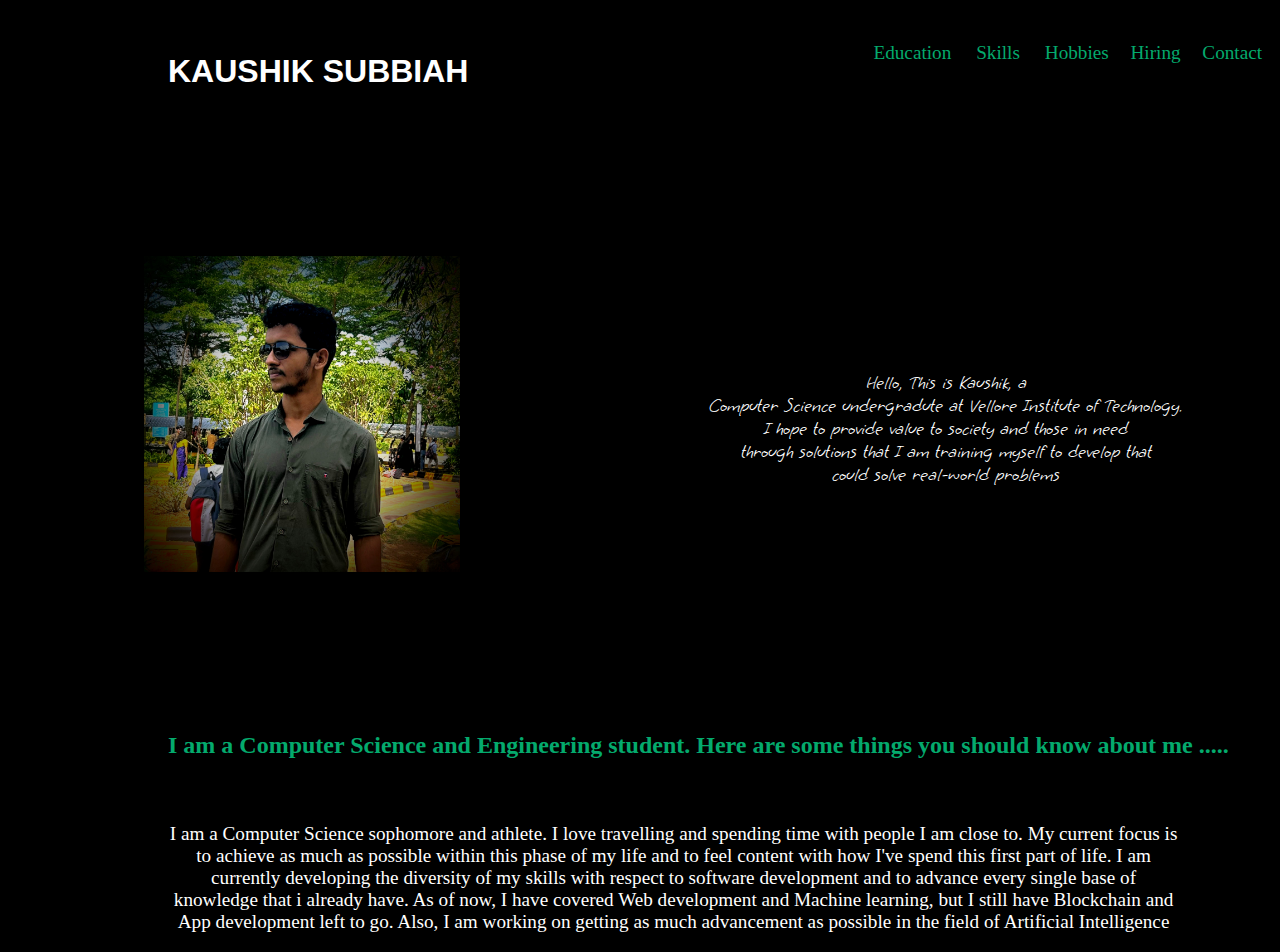
<file: index.html>
<! DOCTYPE html>

<html>
<head>
<title>Personal Website - Kaushik</title>
<link rel="stylesheet" href="style.css">
<link rel="preconnect" href="https://fonts.googleapis.com">
<link rel="preconnect" href="https://fonts.gstatic.com" crossorigin>
<link href="https://fonts.googleapis.com/css2?family=Grape+Nuts&display=swap" rel="stylesheet">
</head>

<body>

<div class="nav_bar">
<div style="margin-left: 10rem;"><h1 style="font-family:'Bebas Neue',sans-serif;">KAUSHIK SUBBIAH</h1></div>
<div class="nav_bar_buttons" style="margin-left: 25rem;"><a href="./education.html">Education</a></div>
<div class="nav_bar_buttons"><a href="./skills.html">Skills</a></div>
<div class="nav_bar_buttons"><a href="./hobbies.html">Hobbies</a></div>
<div class="nav_bar_buttons"><a href="./hiring.html">Hiring</a></div>
<div class="nav_bar_buttons"><a href="./contact.html">Contact</a></div>
</div>

<div class="nav_bar" id="photo">
<img src="./dp.jpg" class="animated-image" alt="Profile photo">
<div id="bio"><p>Hello, This is Kaushik, a <br>Computer Science undergradute at Vellore Institute of Technology.<br> I hope to provide value to society and those in need<br> through solutions that I am training myself to develop that<br> could solve real-world 
problems</p></div>
</div>

<div id="about"><h2>I am a Computer Science and Engineering student. Here are some things you should know about me ..... </h2></div>
<p id="knowledge">I am a Computer Science sophomore and athlete. I love travelling and spending time with people
I am close to. My current focus is to achieve as much as possible within this phase of my life and to feel content
with how I've spend this first part of life. I am currently developing the diversity of my skills with respect to 
software development and to advance every single base of knowledge that i already have. As of now, I have covered
Web development and Machine learning, but I still have Blockchain and App development left to go. Also, I am working on getting
as much advancement as possible in the field of Artificial Intelligence</p>


</body>
</html>
</file>
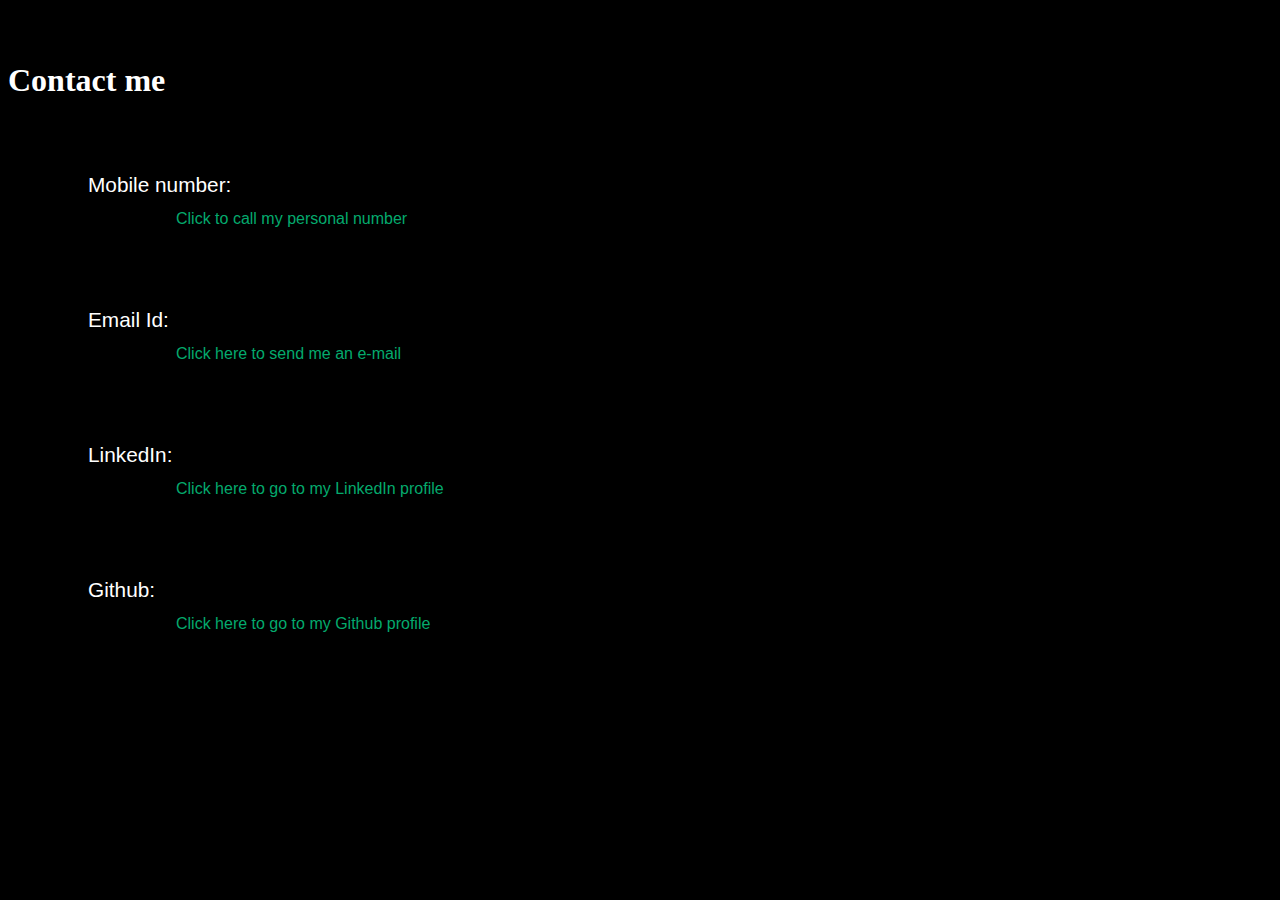
<file: contact.html>
<! DOCTYPE html>

<html>
<head>
<title>Personal Website - Kaushik</title>
<link rel="stylesheet" href="style.css">
<link rel="preconnect" href="https://fonts.googleapis.com">
<link rel="preconnect" href="https://fonts.gstatic.com" crossorigin>
<link href="https://fonts.googleapis.com/css2?family=Grape+Nuts&display=swap" rel="stylesheet">
</head>

<body>

<h1 style="line-height:9rem">Contact me</h1>
<dl>
    <dt>Mobile number:
        <dd><a href="tel:+91900348351">Click to call my personal number</a></dd></ol>
    <dt>Email Id:</dt>
        <dd><a href="mailto:kaushiksubbiah05@gmail.com">Click here to send me an e-mail</a></dd>
    <dt>LinkedIn:</dt>
        <dd><a href="https://www.linkedin.com/in/kaushik-subbiah-80b287236/">Click here to go to my LinkedIn profile</a></dd>
    <dt>Github:</dt>
            <dd><a href="https://github.com/kaushik-sb">Click here to go to my Github profile</a></dd>
</dl>

</body>
</html>
</file>
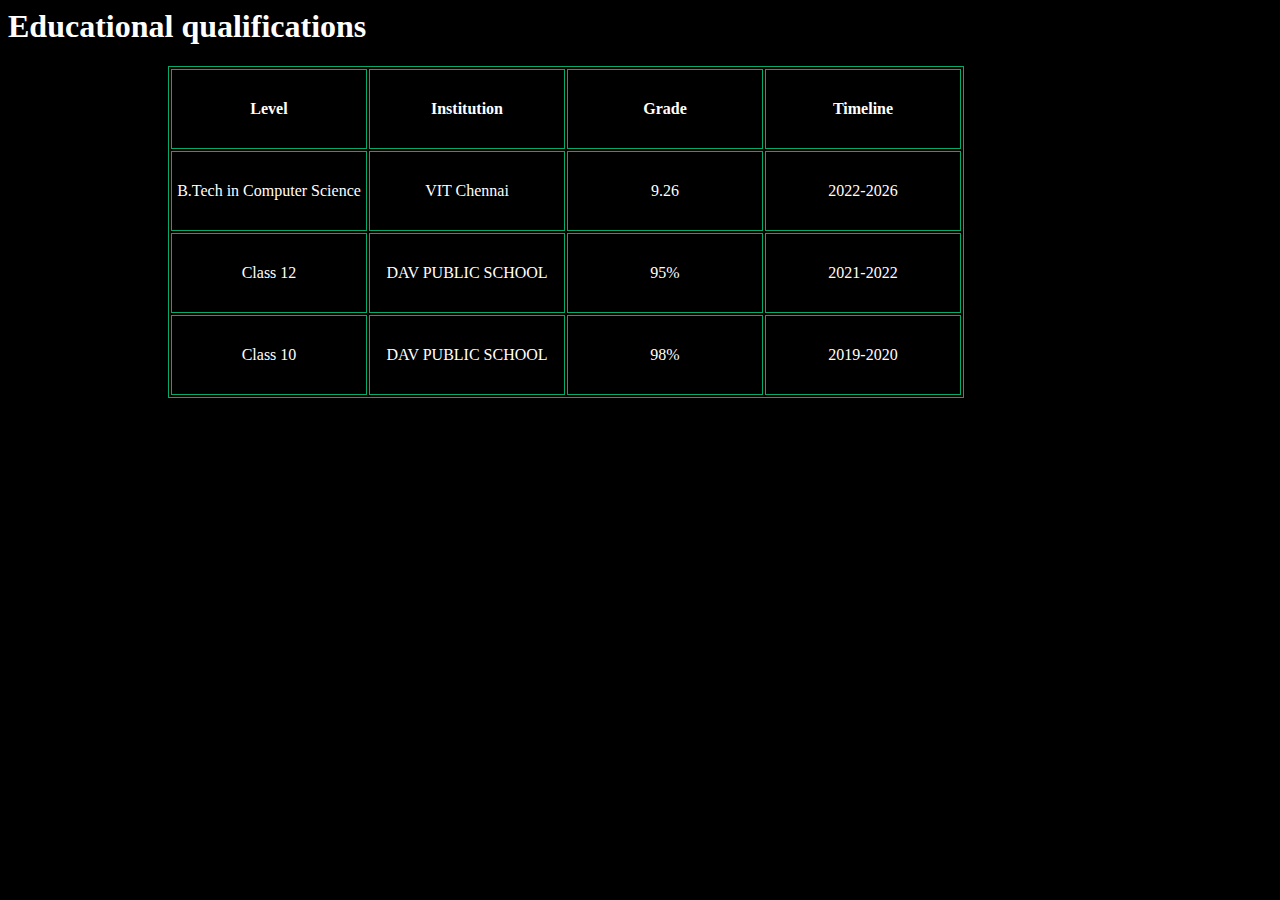
<file: education.html>
<! DOCTYPE html>

<html>
<head>
<title>Personal Website - Kaushik</title>
<link rel="stylesheet" href="style.css">
<link rel="preconnect" href="https://fonts.googleapis.com">
<link rel="preconnect" href="https://fonts.gstatic.com" crossorigin>
<link href="https://fonts.googleapis.com/css2?family=Grape+Nuts&display=swap" rel="stylesheet">
</head>

<body>
<h1 class="subtitles">Educational qualifications</h1>
<table>
<tr>
<th>Level</th>
<th>Institution</th>
<th>Grade</th>
<th>Timeline</th>
</tr>
<tr>
<td>B.Tech in Computer Science</td>
<td>VIT Chennai</td>
<td>9.26</td>
<td>2022-2026</td>
</tr>
<tr>
<td>Class 12</td>
<td>DAV PUBLIC SCHOOL</td>
<td>95%</td>
<td>2021-2022</td>
</tr>
<tr>
<td>Class 10</td>
<td>DAV PUBLIC SCHOOL</td>
<td>98%</td>
<td>2019-2020</td>
</tr>
</table>

</body>
</html>
</file>
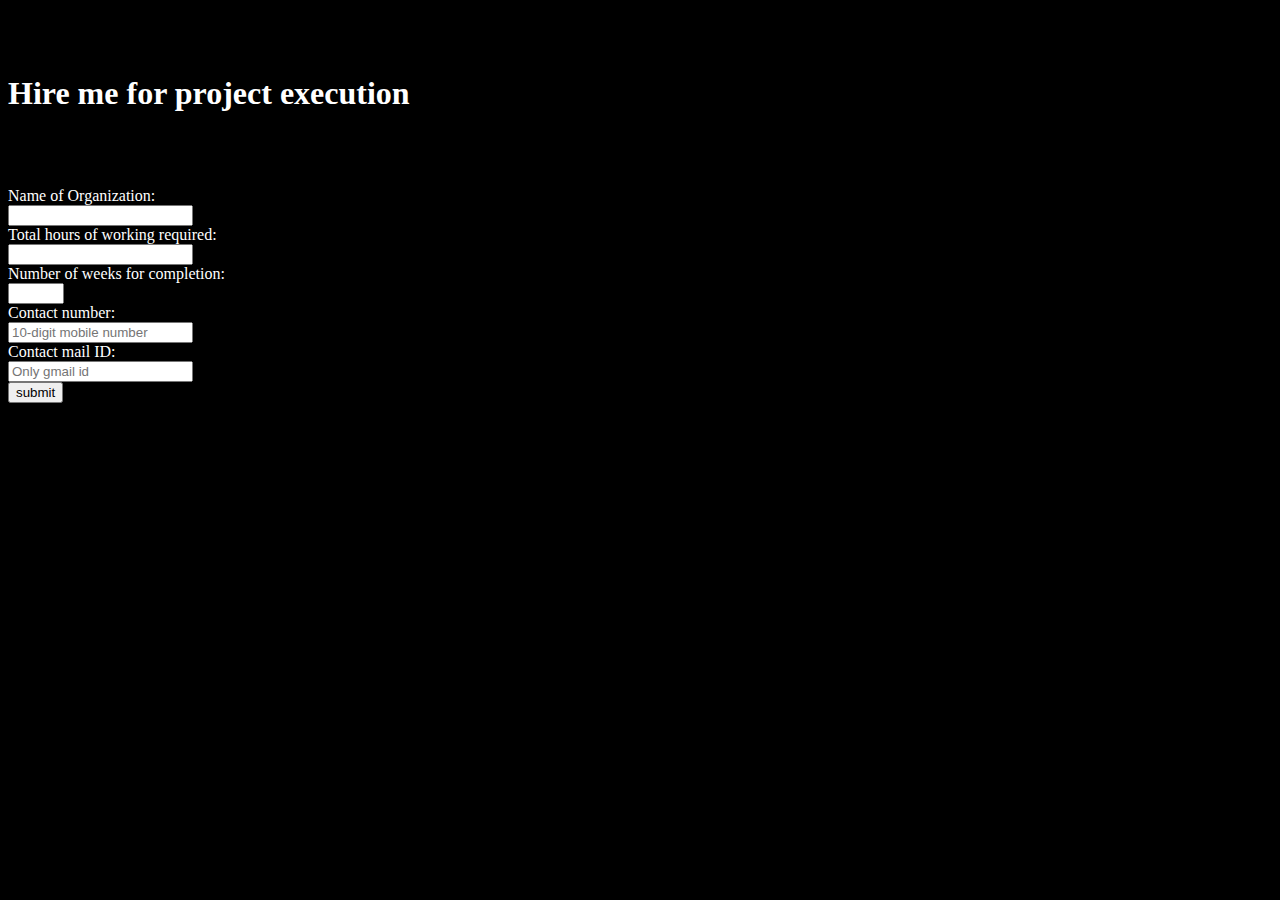
<file: hiring.html>
<!DOCTYPE html>
<html lang="en">
<head>
    <title>Personal Website - Kaushik</title>
    <link rel="stylesheet" href="style.css">
    <link rel="preconnect" href="https://fonts.googleapis.com">
    <link rel="preconnect" href="https://fonts.gstatic.com" crossorigin>
    <link href="https://fonts.googleapis.com/css2?family=Grape+Nuts&display=swap" rel="stylesheet">
</head>
<body>

<h1 style="line-height:9rem">Hire me for project execution</h1>

<form action="./output.html">
    <label for="cname">Name of Organization:</label><br>
    <input type="text" id="cname" name="cname" maxlength="50"><br>
    <label for="hours">Total hours of working required:</label><br>
    <input type="number" id="hours" name="hours" min="1" required><br>
    <label for="weeks">Number of weeks for completion:</label><br>
    <input type="number" id="weeks" name="weeks" min="1" max="12" required><br>
    <label for="phone">Contact number:</label><br>
    <input type="tel" id="phone" name="phone" placeholder="10-digit mobile number"><br>
    <label for="mail">Contact mail ID:</label><br>
    <input type="email" id="mail" name="mail" placeholder="Only gmail id" required><br>
    <input type="submit" value="submit">
</form>

</body>
</html>
</file>
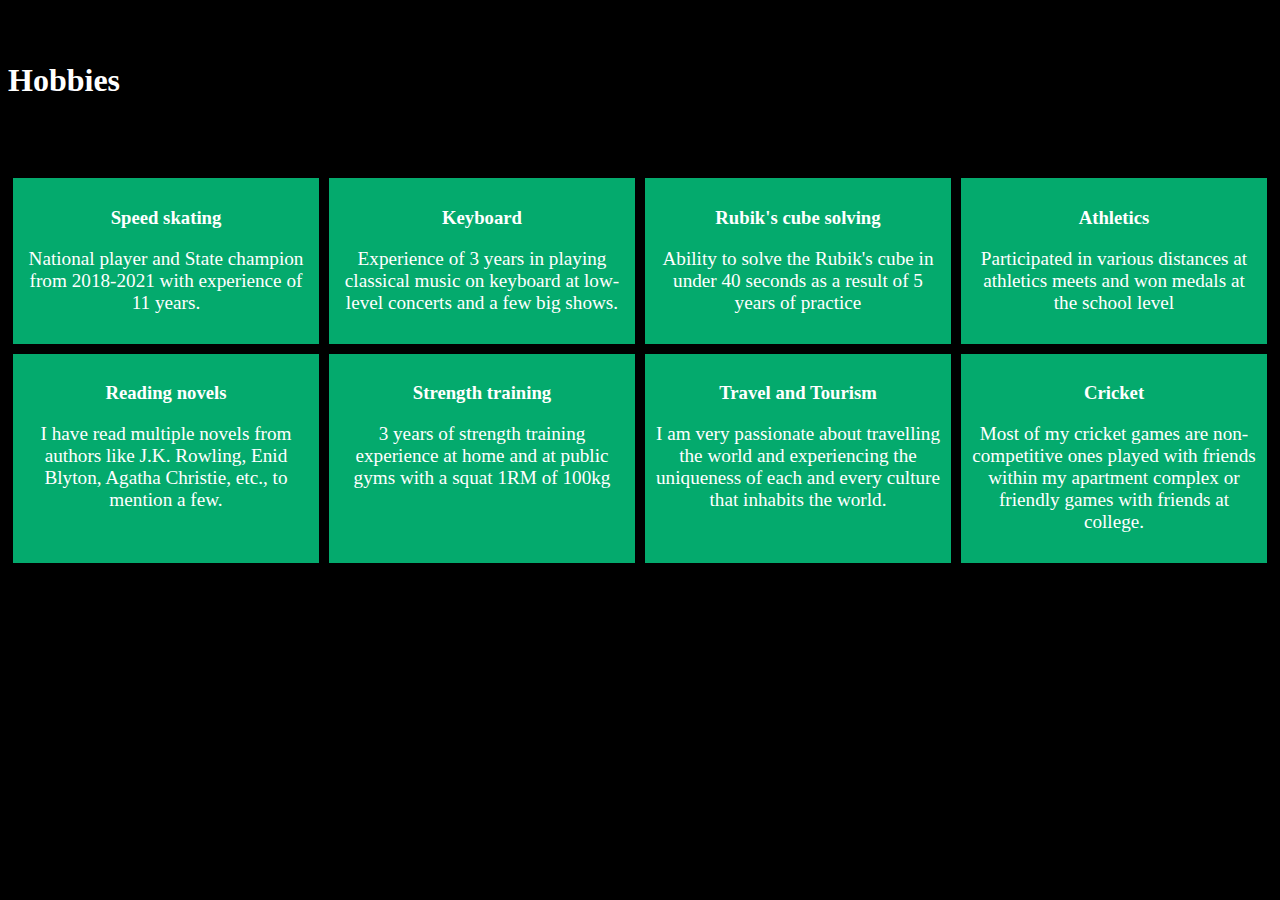
<file: hobbies.html>
<! DOCTYPE html>

<html>
<head>
<title>Personal Website - Kaushik</title>
<link rel="stylesheet" href="style.css">
<link rel="preconnect" href="https://fonts.googleapis.com">
<link rel="preconnect" href="https://fonts.gstatic.com" crossorigin>
<link href="https://fonts.googleapis.com/css2?family=Grape+Nuts&display=swap" rel="stylesheet">
</head>

<body>

<h1 style="line-height:9rem">Hobbies</h1>
<div  class="overall_skills">
<div class="skills">
<h3>Speed skating</h3>
<p> National player and State champion from 2018-2021 with experience of 11 years. </p>
</div>
<div class="skills">
<h3>Keyboard</h3>
<p> Experience of 3 years in playing classical music on keyboard at low-level concerts and a few big shows.</p>
</div>
<div class="skills">
<h3>Rubik's cube solving</h3>
<p> Ability to solve the Rubik's cube in under 40 seconds as a result of 5 years of practice</p>
</div>
<div class="skills">
<h3>Athletics</h3>
<p> Participated in various distances at athletics meets and won medals at the school level</p>
</div>
</div>
<div class="overall_skills">
<div class="skills">
<h3>Reading novels</h3>
<p> I have read multiple novels from authors like J.K. Rowling, Enid Blyton, Agatha Christie, etc., to mention a few.</p>
</div>
<div class="skills">
<h3>Strength training</h3>
<p> 3 years of strength training experience at home and at public gyms with a squat 1RM of 100kg</p>
</div>
<div class="skills">
<h3>Travel and Tourism</h3>
<p> I am very passionate about travelling the world and experiencing the uniqueness of each and every culture that inhabits the world.</p>
</div>
<div class="skills">
<h3>Cricket</h3>
<p> Most of my cricket games are non-competitive ones played with friends within my apartment complex or friendly games with friends at college.</p>
</div>
</div>

</body>
</html>
</file>
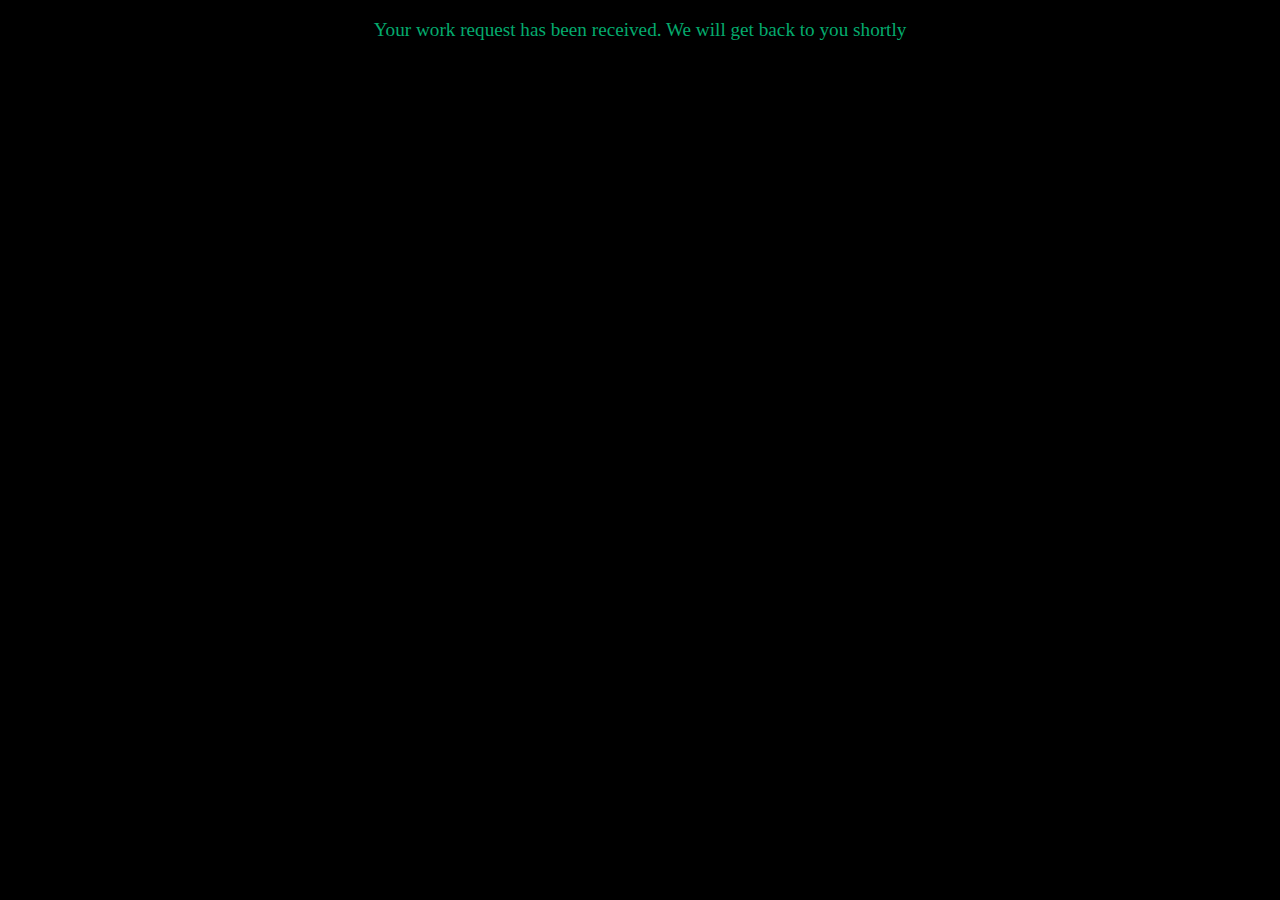
<file: output.html>
<!DOCTYPE html>
<html lang="en">
<head>
    <meta charset="UTF-8">
    <meta name="viewport" content="width=device-width, initial-scale=1.0">
    <title>Personal Website - Kaushik</title>
    <link rel="stylesheet" href="style.css">
</head>
<body>
    <p style="text-align: center; color: #04AA6D;">Your work request has been received. We will get back to you shortly</p>
</body>
</html>
</file>
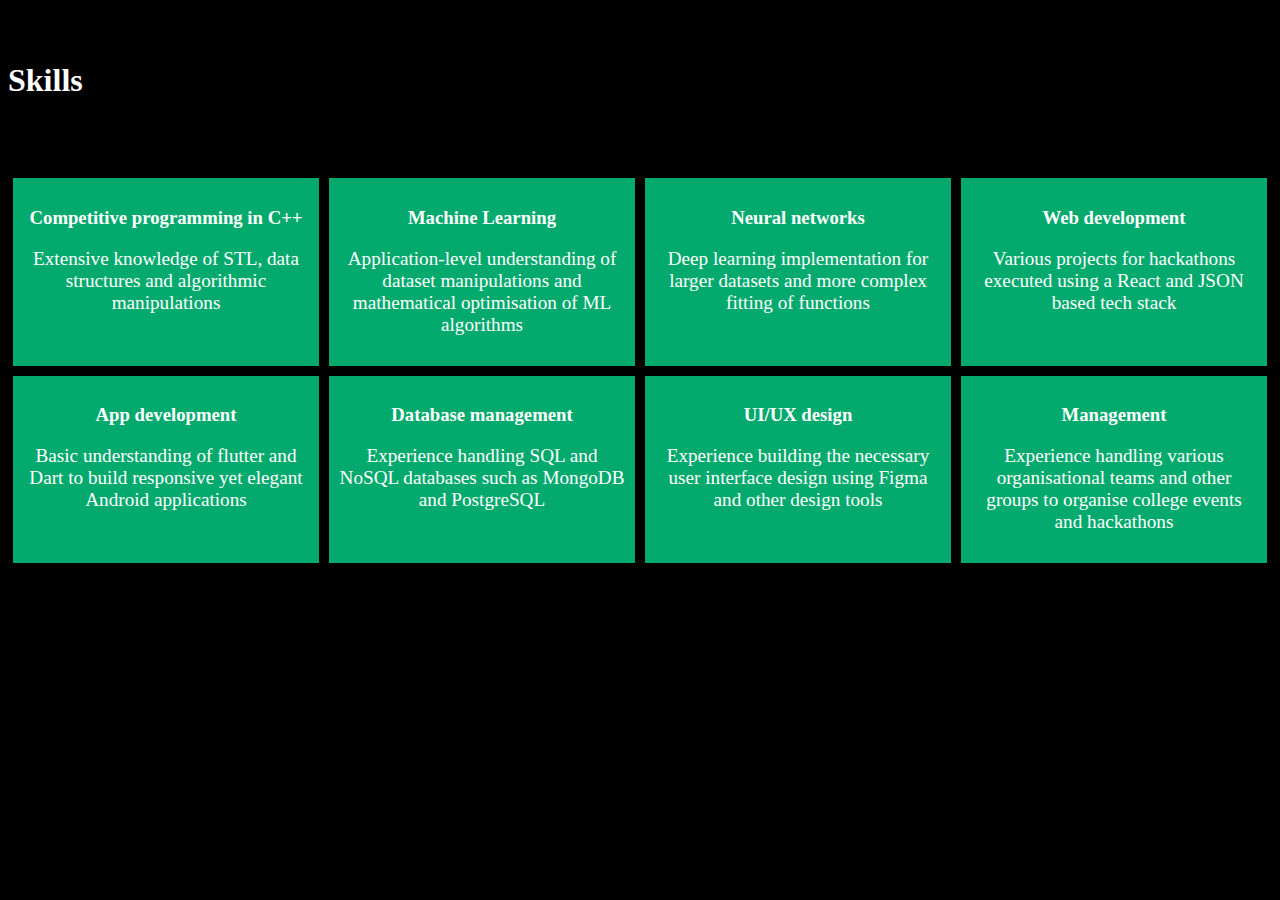
<file: skills.html>
<! DOCTYPE html>

<html>
<head>
<title>Personal Website - Kaushik</title>
<link rel="stylesheet" href="style.css">
<link rel="preconnect" href="https://fonts.googleapis.com">
<link rel="preconnect" href="https://fonts.gstatic.com" crossorigin>
<link href="https://fonts.googleapis.com/css2?family=Grape+Nuts&display=swap" rel="stylesheet">
</head>

<body>

<h1 style="line-height:9rem">Skills</h1>
<div  class="overall_skills">
<div class="skills">
<h3>Competitive programming in C++</h3>
<p> Extensive knowledge of STL, data structures and algorithmic manipulations</p>
</div>
<div class="skills">
<h3>Machine Learning</h3>
<p> Application-level understanding of dataset manipulations and mathematical optimisation of ML algorithms</p>
</div>
<div class="skills">
<h3>Neural networks</h3>
<p> Deep learning implementation for larger datasets and more complex fitting of functions</p>
</div>
<div class="skills">
<h3>Web development</h3>
<p> Various projects for hackathons executed using a React and JSON based tech stack</p>
</div>
</div>
<div class="overall_skills">
<div class="skills">
<h3>App development</h3>
<p> Basic understanding of flutter and Dart to build responsive yet elegant Android applications</p>
</div>
<div class="skills">
<h3>Database management</h3>
<p> Experience handling SQL and NoSQL databases such as MongoDB and PostgreSQL</p>
</div>
<div class="skills">
<h3>UI/UX design</h3>
<p> Experience building the necessary user interface design using Figma and other design tools</p>
</div>
<div class="skills">
<h3>Management</h3>
<p> Experience handling various organisational teams and other groups to organise college events and hackathons</p>
</div>
</div>

</body>
</html>
</file>
<file: style.css>
table, th, td{
	border: 1px solid;
	border-color: #04AA6D;
}

th, td{
	height:5rem;
	width:12rem;
	text-align:center;
	}


table{
	margin-left: 10rem;
}

body{
	background-color: black;
	color:white;
}

.skills{
	flex: 1;
	margin: 5px;
	padding: 10px;
	background-color: #04AA6D;
	color: white;
	text-align: center;
}

.overall_skills{
	display:flex;
}

.skills:hover{
	transform: scale(1.07);
}

.nav_bar{
	margin-top: 2rem;
	display:flex;
}

.nav_bar_buttons{
	flex: 1;
	margin: 5px;
	padding: 5px;
	background-color: black;
	color: white;
	text-align: center;
}

.nav_bar_buttons_img{
	flex: 1;
	margin: 5px;
	padding: 5px;
	background-color: black;
	color: white;
	text-align: center;
}

.nav_bar_buttons:hover{
	transform: scale(1.4);
}

@keyframes fadeIn {
	from {
	  opacity: 0;
	}
	to {
	  opacity: 1;
	}
  }

.animated-image {
	margin-top: 7rem;
	margin-left: 8.5rem;
	animation: fadeIn 5s ease-in-out; 
	width: 25%;
	height:auto;
}

.nav_bar #photo{
	display:flex;
	align-items: center;
}

@keyframes slideIn{
	from {
	  transform: translateX(500%); 
	}
	to {
	  transform: translateX(0%); 
	}
}

#bio{
	flex-grow:1;
	background-color: black;
	color: white;
	margin-top: 13rem;
	margin-left: 10rem;
	text-align: center;
	font-size: 5rem;
	font-family: 'Grape Nuts',cursive;
    top: 0;
    animation: slideIn 2s ease; 
    
}
.nav_bar_buttons, p{
	font-size: 1.2rem;
}

#about{
	margin-left:10rem;
	margin-top: 10rem;
	font-family: Bebas Neue, cursive;
}

.nav_bar_buttons a{
	padding-top: 2rem;
	color: #04AA6D;
	text-decoration:none; 
}

#about{
	margin-top: 10rem;
	color: #04AA6D
}

#knowledge{
	margin-left: 10rem;
	margin-top: 4rem;
	text-align:center;
	max-width: 80%;
}

.skills{
	flex: 1;
	margin: 5px;
	padding: 10px;
	background-color: #04AA6D;
	color: white;
	text-align: center;
}

.overall_skills{
	display:flex;
}

.skills:hover{
	transform: scale(1.07);
}

table, th, td{
	border: 1px solid;
	border-color: #04AA6D;
}

th, td{
	height:5rem;
	width:12rem;
	text-align:center;
	}


table{
	margin-left: 10rem;
}

dt{
	margin-left: 5rem;
	font-size: 1.3rem;
	font-family:'Bebas Neue',sans-serif;
}

dd a{
	margin-left: 8rem;
	text-decoration: none;
	color: #04AA6D;
}

dd{
	margin-top: 0.8rem;
	margin-bottom: 5rem;
	font-family:'Bebas Neue',sans-serif;
}
</file>
